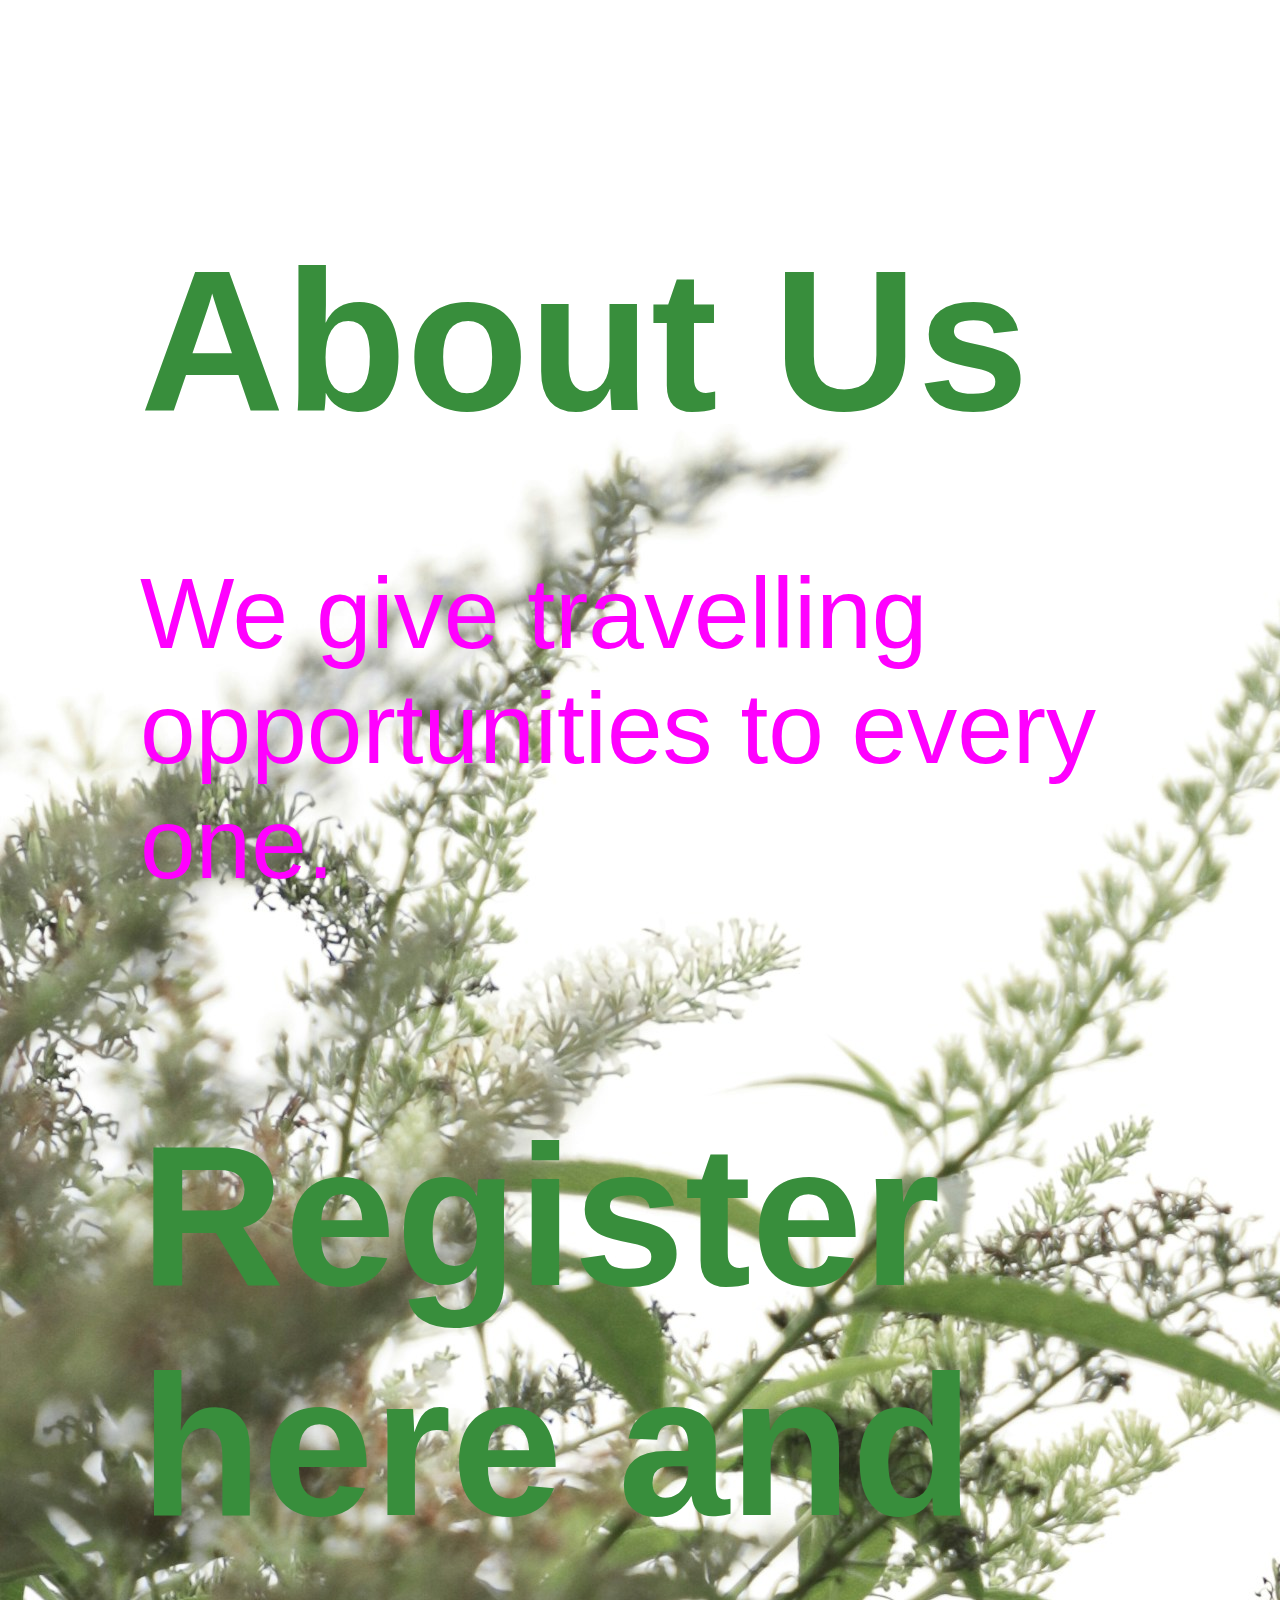
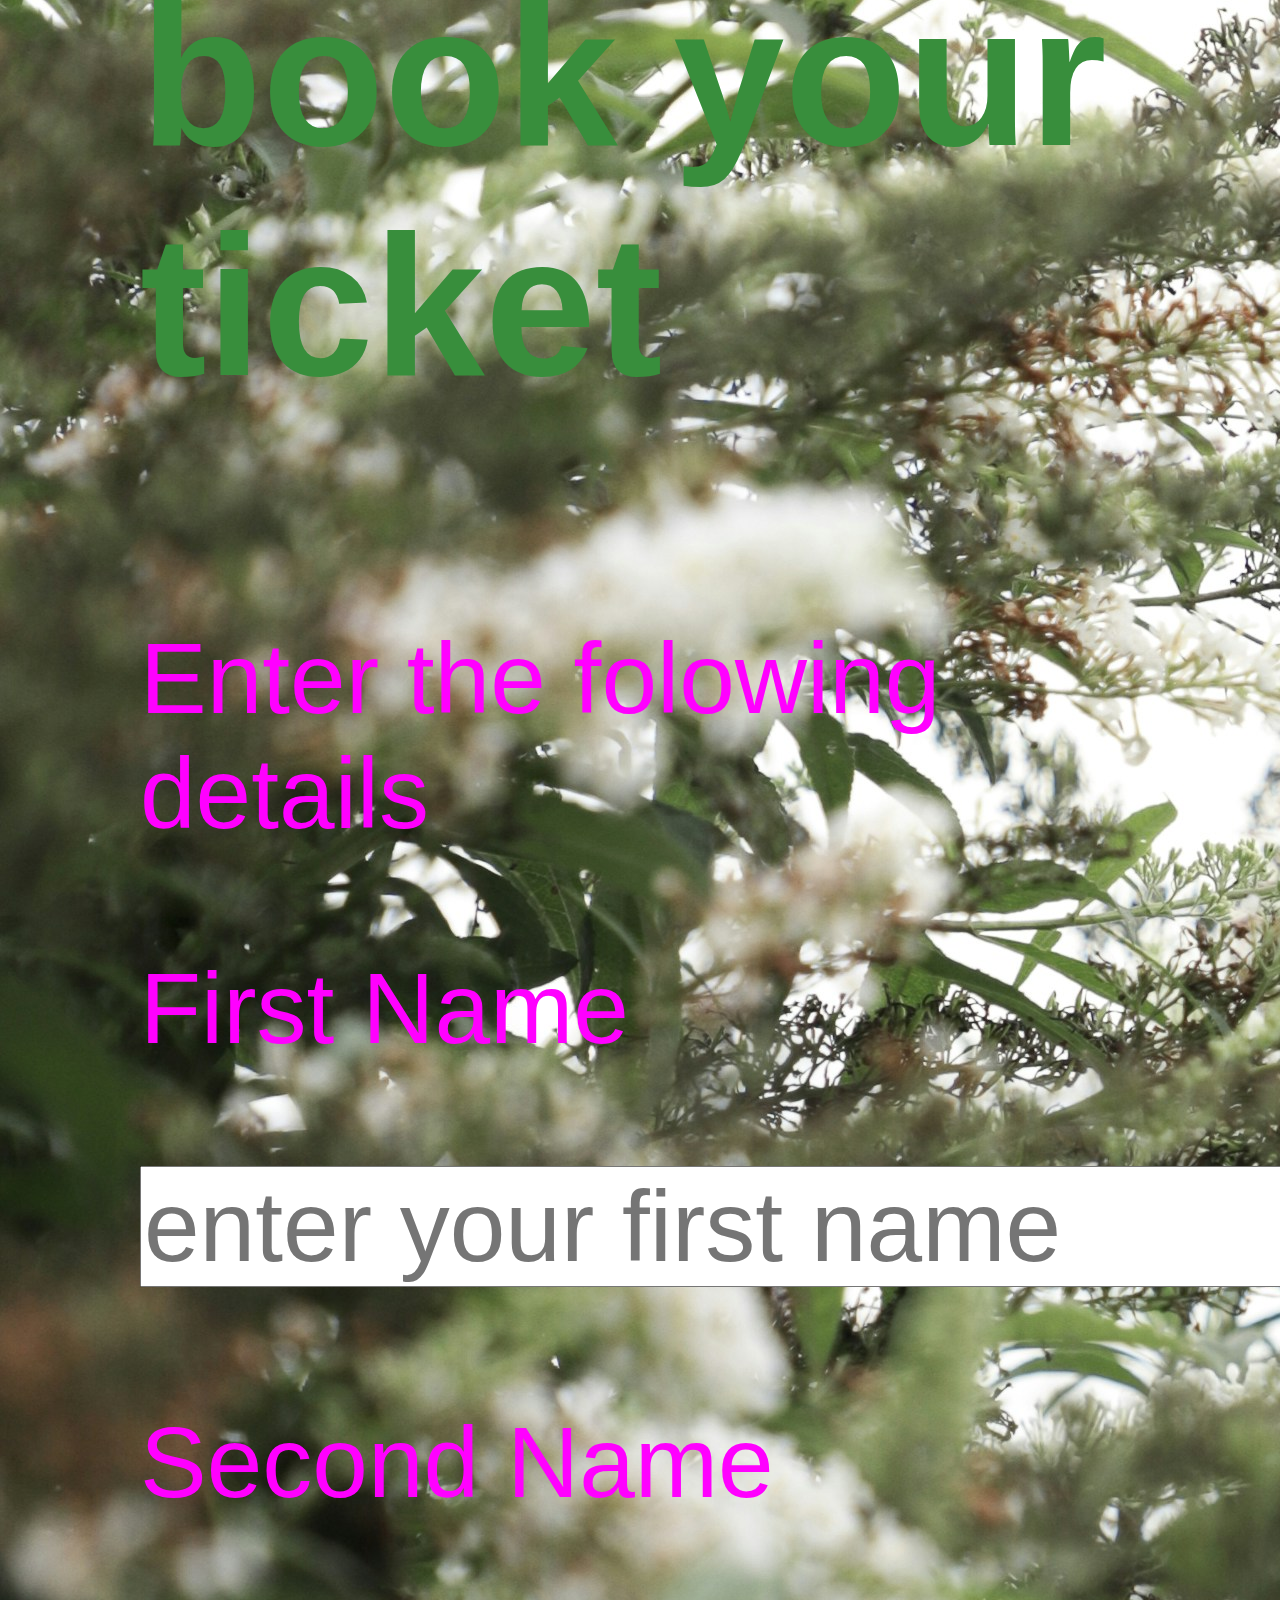
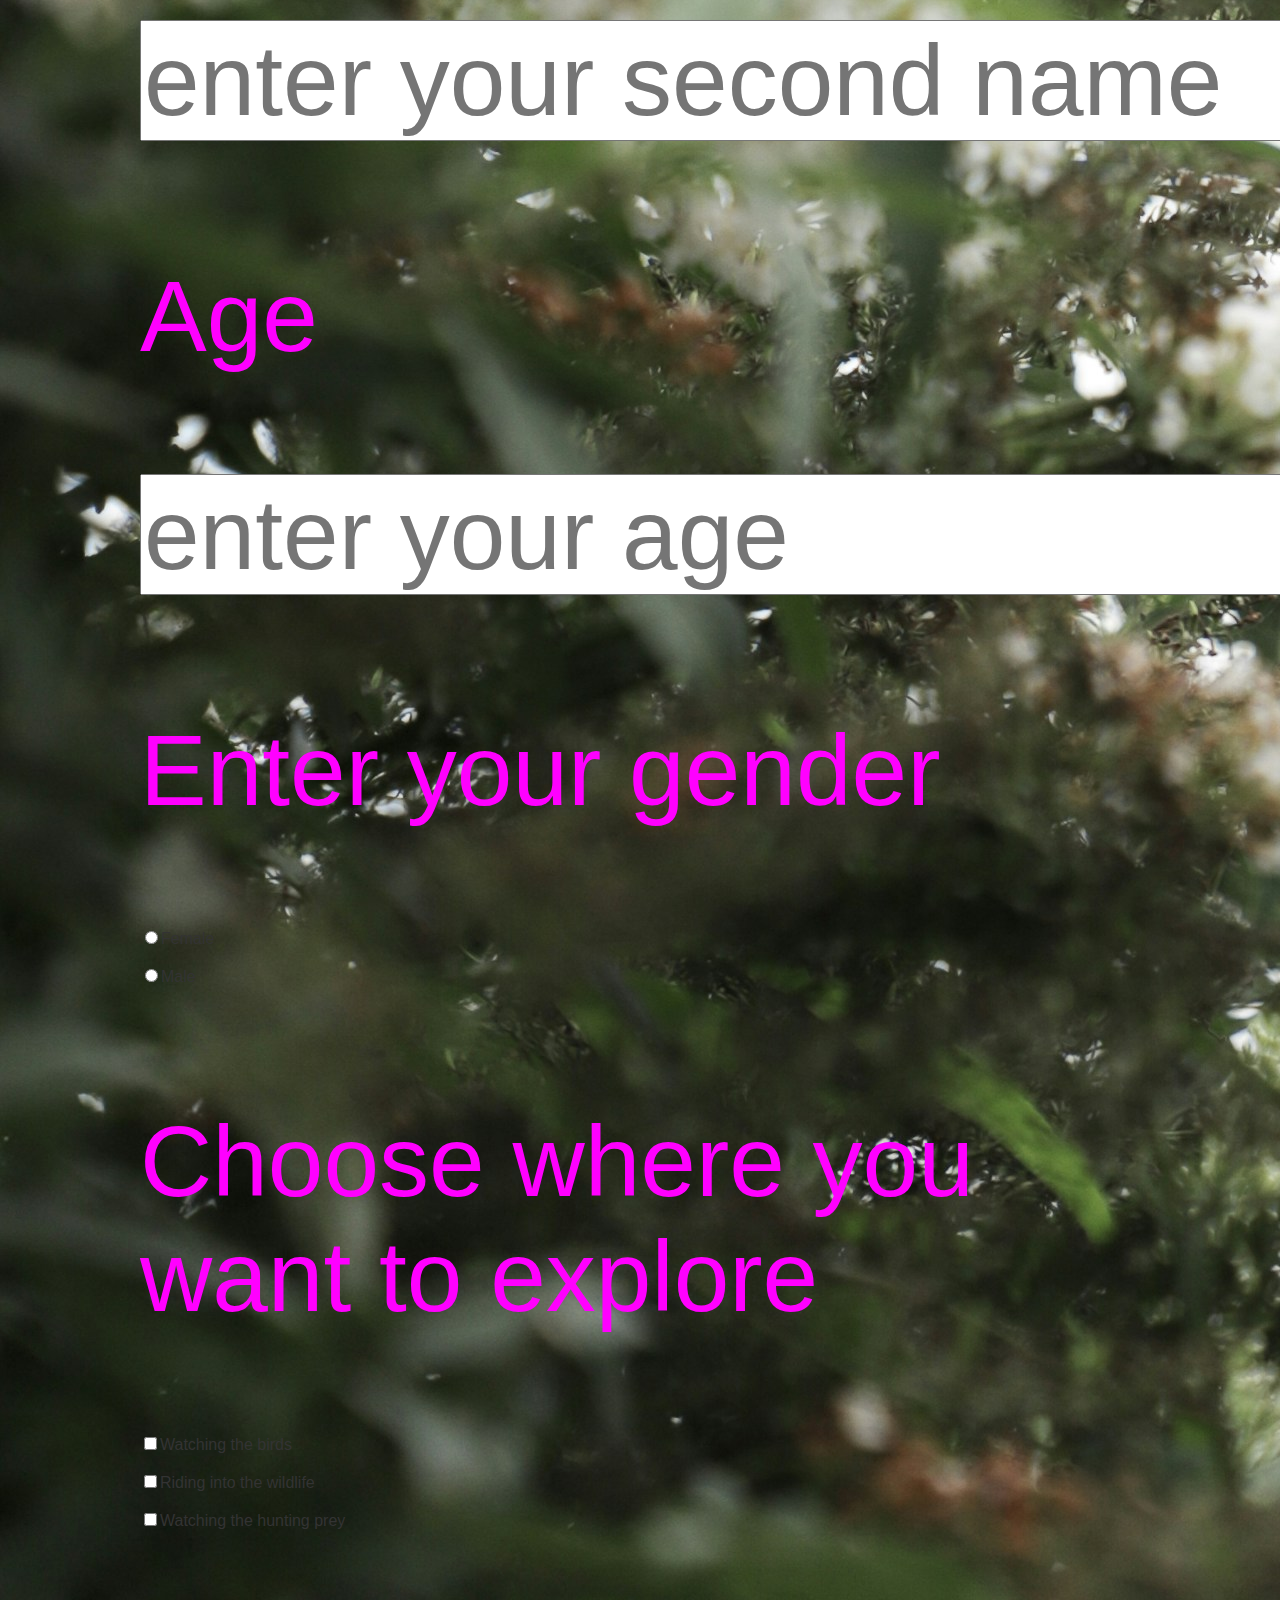
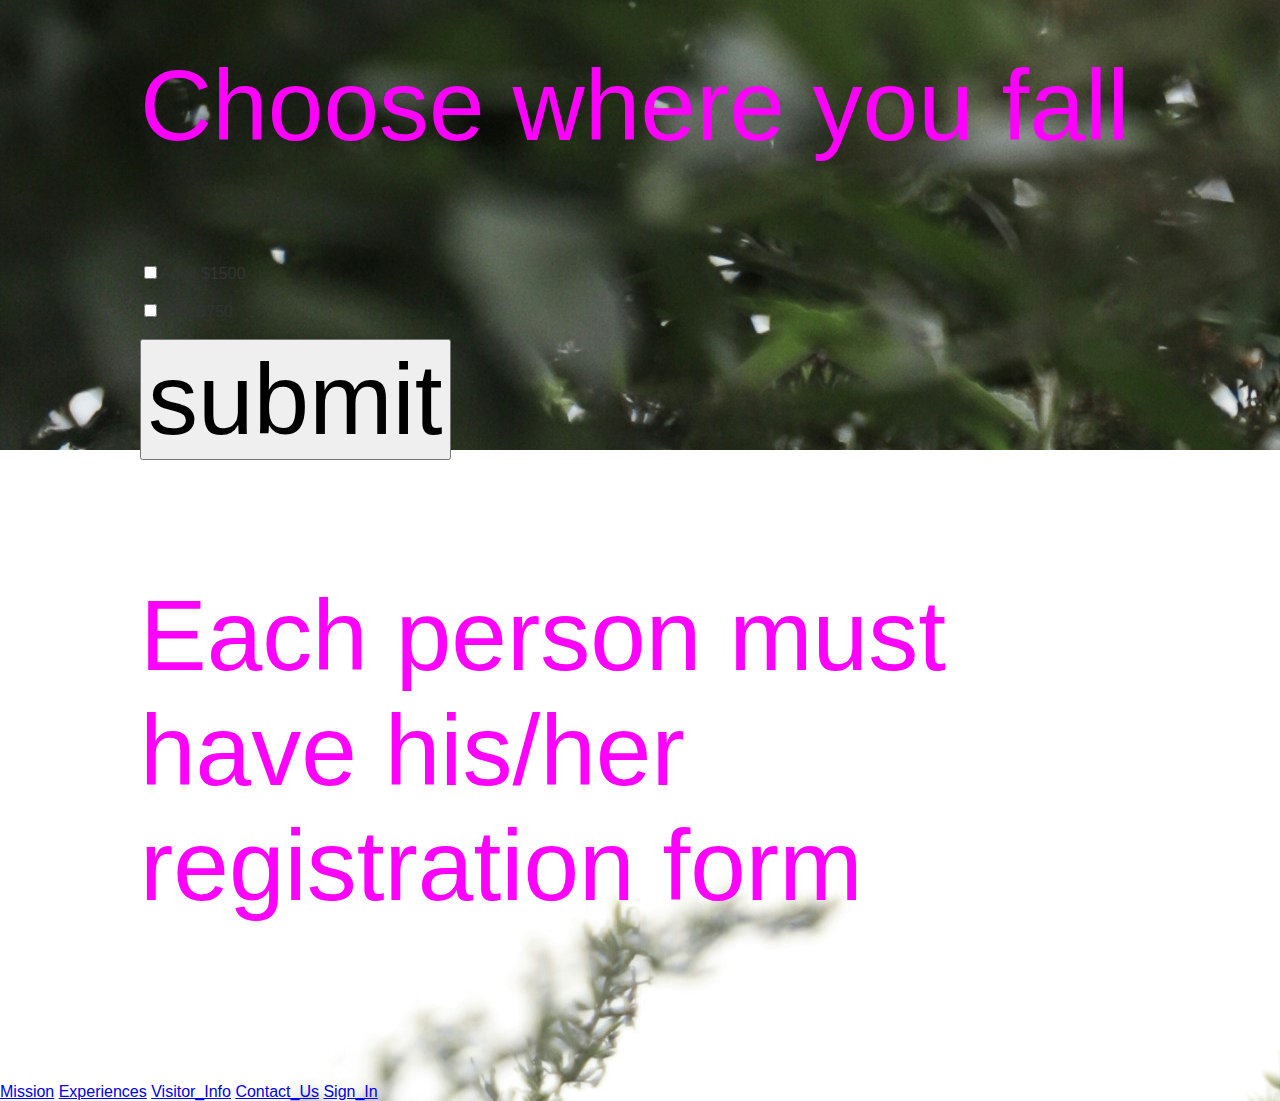
<file: about.html>
<!DOCTYPE html>
<html lang="en">
<head>
    <meta charset="UTF-8">
    <meta name="viewport" content="width=device-width, initial-scale=1.0">
    <title>Home</title>
     <style>
    body {
      font-family: 'Poppins', sans-serif;
      margin: 0;
      padding: 0;
      background-color: #f4f4f4;
      color: #333;
      background-image: url("milin-john-QtmLJBDdSI8-unsplash (1).jpg");
    }
    header {
      background: #388e3c;
      color: #fff;
      padding: 15px 30px;
      display: flex;
      justify-content: space-between;
      align-items: center;
      position: sticky;
      top: 0;
    }
    header nav a {
      color: #fff;
      text-decoration: none;
      margin: 0 15px;
      font-weight: 500;
    }
    header nav a:hover {
      text-decoration: underline;
    }
    section {
      padding: 60px 20px;
      max-width: 1000px;
      margin: auto;
    }
    section h2 {
      color: #388e3c;
      margin-bottom: 20px;
    }
    .experiences {
      display: grid;
      grid-template-columns: repeat(auto-fit, minmax(250px, 1fr));
      gap: 20px;
    }
    .experience-card {
      background: #fff;
      padding: 20px;
      border-radius: 8px;
      box-shadow: 0 2px 6px rgba(0,0,0,0.1);
      text-align: center;
    }
    .contact-form {
      display: flex;
      flex-direction: column;
      gap: 10px;
    }
    .contact-form input, .contact-form textarea, .contact-form button {
      padding: 10px;
      border: 1px solid #ccc;
      border-radius: 6px;
      font-size: 1rem;
    }
    .contact-form button {
      background: #388e3c;
      color: #fff;
      border: none;
      cursor: pointer;
    }
    .login-card {
      max-width: 400px;
      margin: auto;
      background: #fff;
      padding: 30px;
      border-radius: 10px;
      box-shadow: 0 2px 8px rgba(0,0,0,0.1);
    }
    footer {
      background: #388e3c;
      color: #fff;
      text-align: center;
      padding: 20px;
      margin-top: 40px;
    }
    h2 {
      font-size: 200px;
    }
    p {
      font-size: 100px;
      color: magenta;
    }
    input {
      font-size: 100px;
    }
    h3 {
      font-size: 200px;
      color: #388e3c;
    }
    input {
      font-size: 100px;
    }
  </style>
</head>
<body>
     <!-- Mission -->
  <section id="mission">
    <h2>About Us</h2>
    <p>We give travelling opportunities to every one.</p>
    <h3>Register here and book your ticket</h3>
    <p>Enter the folowing details</p>
    <p><label for="first name">First Name</label></p>
    <input type="text" placeholder="enter your first name"><br><br>
    <p><label for="second name">Second Name</label></p>
    <input type="text" placeholder="enter your second name"><br><br>
    <p><label for="age">Age</label></p>
    <input type="text" placeholder="enter your age"><br><br>
    <p>Enter your gender</p>
    <p></p><input type="radio" name="gender">Female <br><br>
    <input type="radio" name="gender">Male <br><br>
    <p>Choose where you want to explore</p>
    <input type="checkbox">Watching the birds <br><br>
    <input type="checkbox">Riding into the wildlife <br><br>
    <input type="checkbox">Watching the hunting prey <br><br>
    <p>Choose where you fall</p>
    <input type="checkbox">Adult $1500 <br><br>
    <input type="checkbox">child $750 <br><br>
    <input type="button" value="submit"><br><br>
    <p>Each person must have his/her registration form</p>
  </section>
  <a href="Our mission.html">Mission</a>
      <a href="experience.html">Experiences</a>
      <a href="support.html">Visitor_Info</a>
      <a href="contact.html">Contact_Us</a>
      <a href="login.html">Sign_In</a>
</body>
</html>
</file>
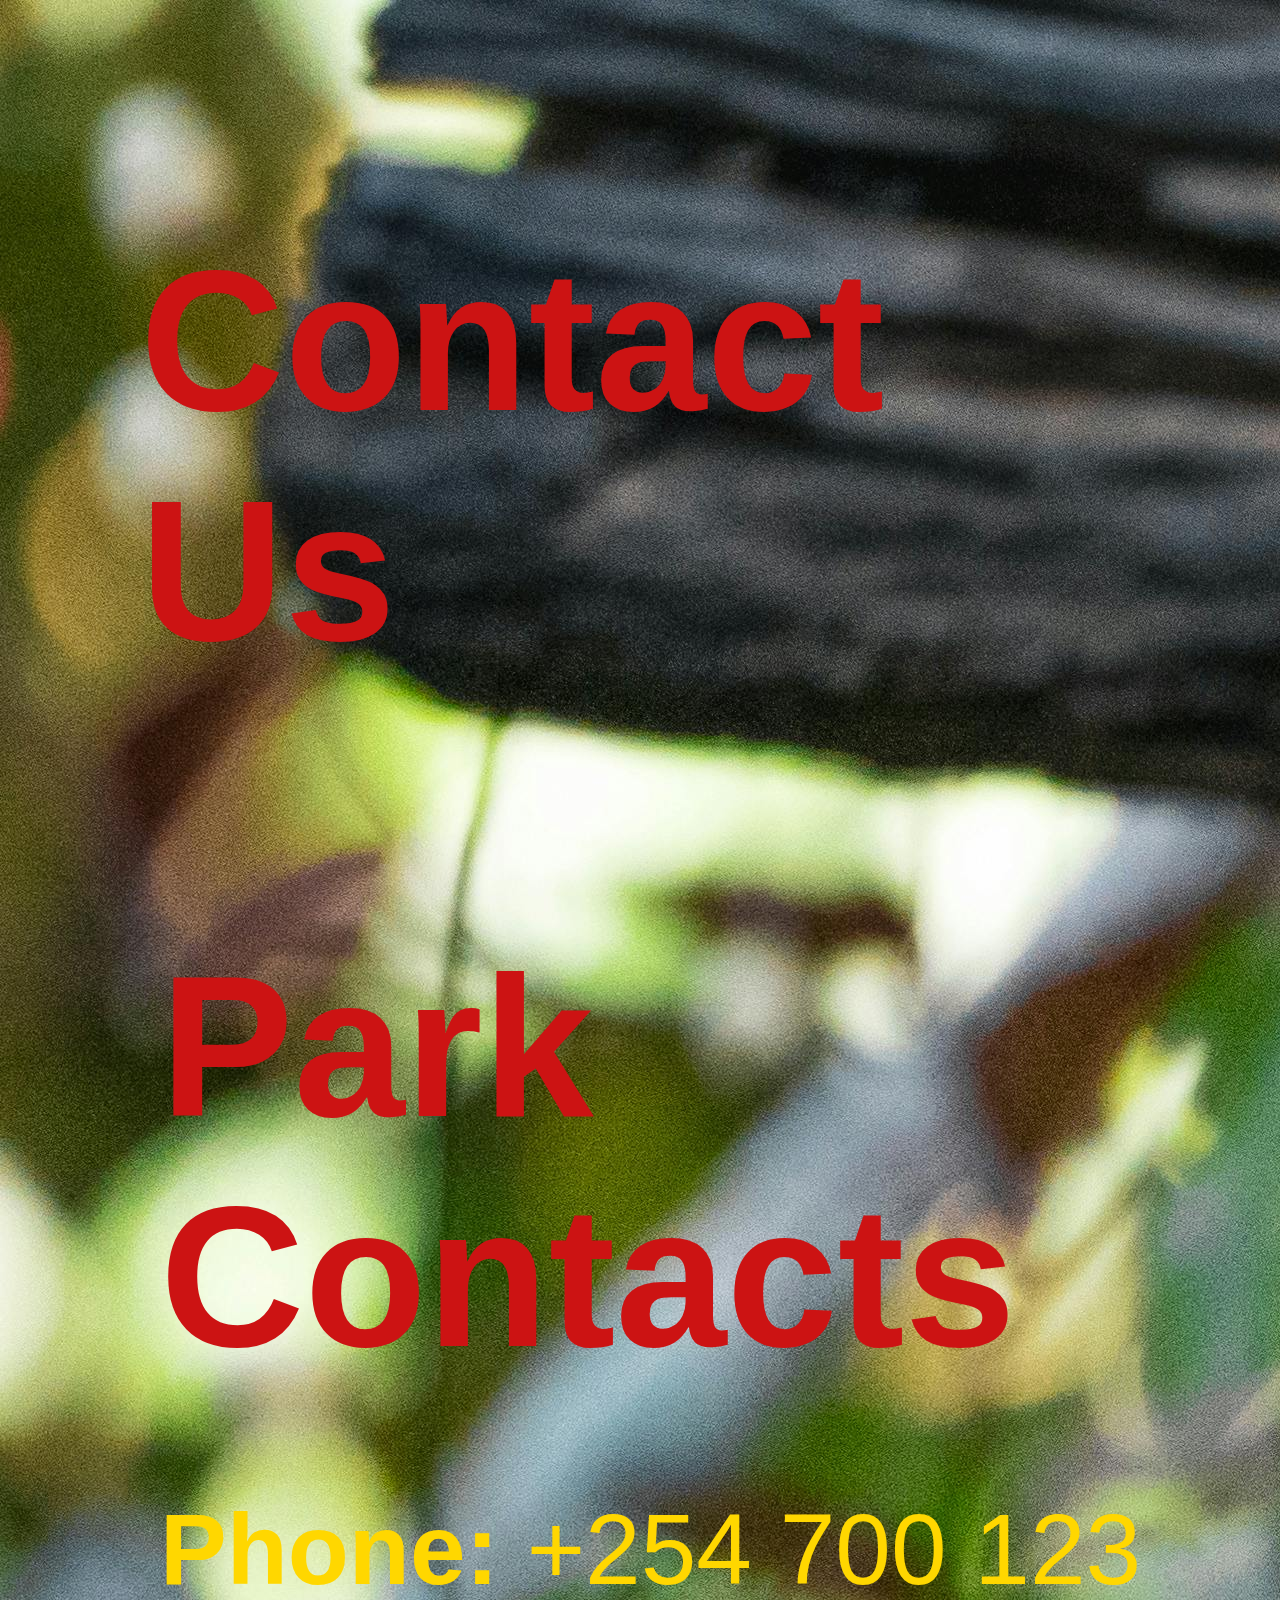
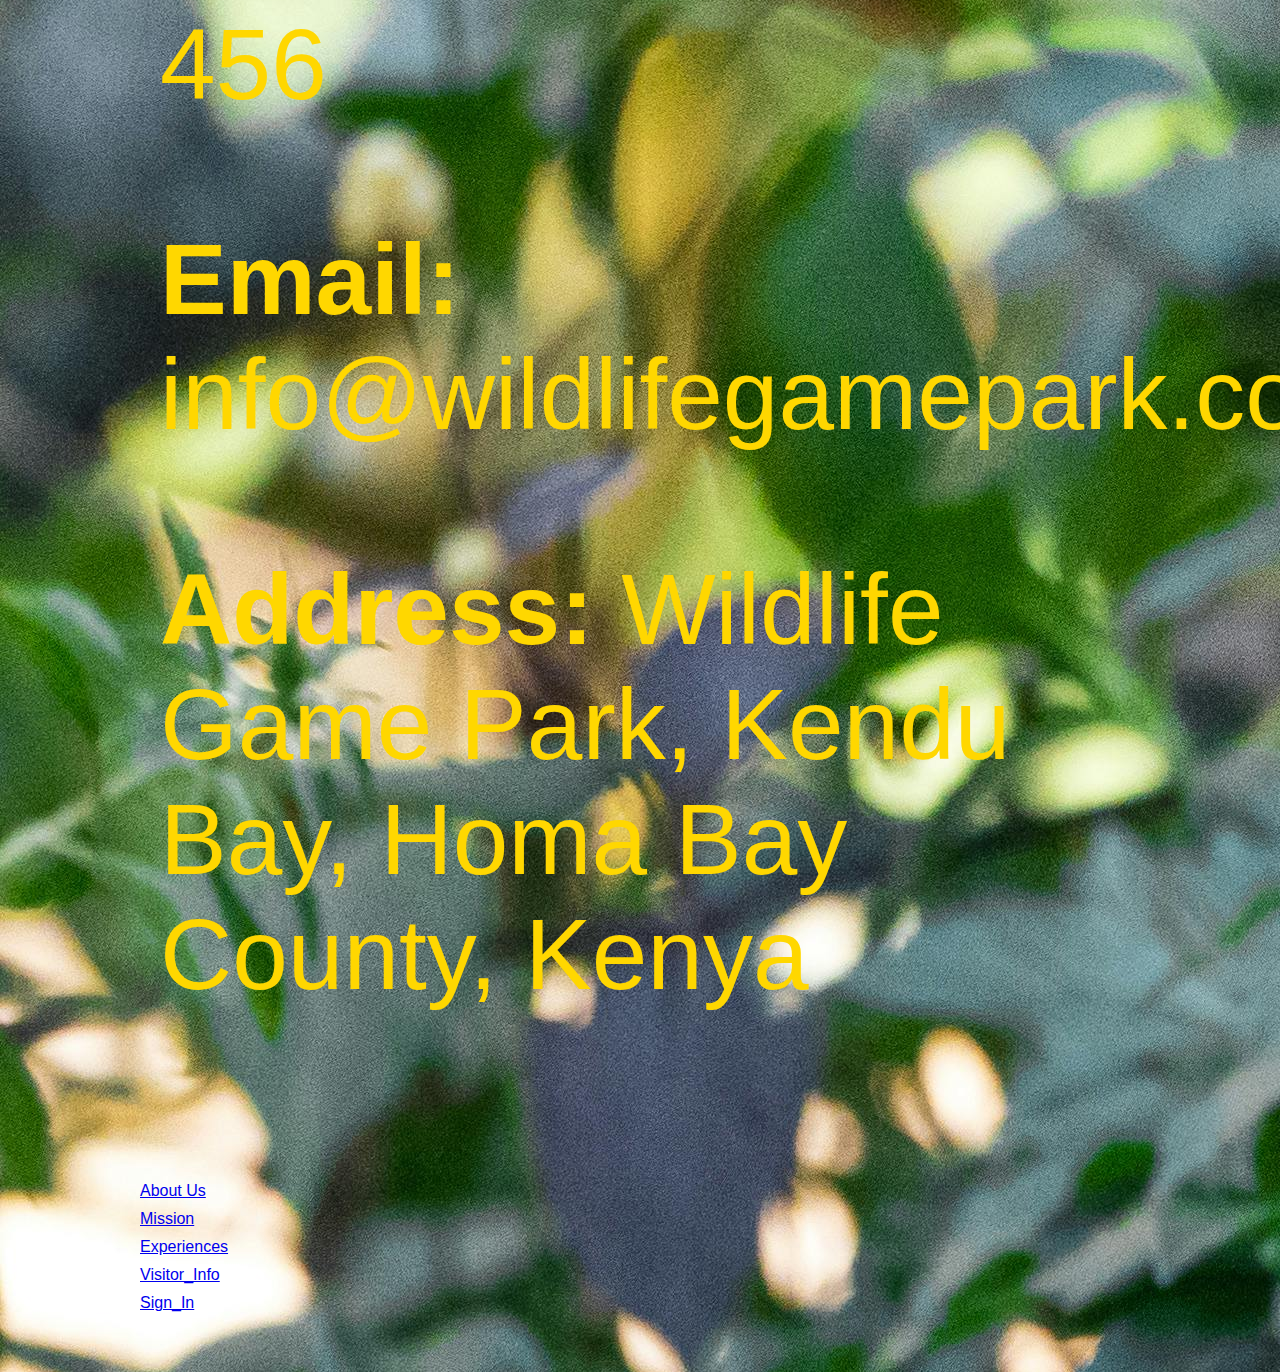
<file: contact.html>
<!DOCTYPE html>
<html lang="en">
<head>
    <meta charset="UTF-8">
    <meta name="viewport" content="width=device-width, initial-scale=1.0">
    <title>contact</title>
     <style>
    body {
      font-family: 'Poppins', sans-serif;
      margin: 0;
      padding: 0;
      background-color: #f4f4f4;
      color: #119b43;
      background-image: url("pexels-optical-chemist-340351297-30600145.jpg");
    }
    header {
      background: #388e3c;
      color: #fff;
      padding: 15px 30px;
      display: flex;
      justify-content: space-between;
      align-items: center;
      position: sticky;
      top: 0;
    }
    header nav a {
      color: #fff;
      text-decoration: none;
      margin: 0 15px;
      font-weight: 500;
    }
    header nav a:hover {
      text-decoration: underline;
    }
    section {
      padding: 60px 20px;
      max-width: 1000px;
      margin: auto;
    }
    section h2 {
      color: #cc1313;
      margin-bottom: 20px;
    }
    .experiences {
      display: grid;
      grid-template-columns: repeat(auto-fit, minmax(250px, 1fr));
      gap: 20px;
    }
    .experience-card {
      background: #fff;
      padding: 20px;
      border-radius: 8px;
      box-shadow: 0 2px 6px rgba(0,0,0,0.1);
      text-align: center;
    }
    .contact-form {
      display: flex;
      flex-direction: column;
      gap: 10px;
    }
    .contact-form input, .contact-form textarea, .contact-form button {
      padding: 10px;
      border: 1px solid #ccc;
      border-radius: 6px;
      font-size: 1rem;
    }
    .contact-form button {
      background: #388e3c;
      color: #fff;
      border: none;
      cursor: pointer;
    }
    .login-card {
      max-width: 400px;
      margin: auto;
      background: #fff;
      padding: 30px;
      border-radius: 10px;
      box-shadow: 0 2px 8px rgba(0,0,0,0.1);
    }
    footer {
      background: #388e3c;
      color: #fff;
      text-align: center;
      padding: 20px;
      margin-top: 40px;
    }
    p {
      font-size: 100px;
      color: gold;
    }
    strong {
      font-size: 100px;
    }
    h2 {
      font-size: 200px;
    }
  </style>
</head>
<body>
    <!-- Contact Us -->
  <section id="contact">
    <h2>Contact Us</h2>
    <form class="contact-form">
     <section id="contacts">
  <h2>Park Contacts</h2>
  <p><strong>Phone:</strong> +254 700 123 456</p>
  <p><strong>Email:</strong> info@wildlifegamepark.com</p>
  <p><strong>Address:</strong> Wildlife Game Park, Kendu Bay, Homa Bay County, Kenya</p>
</section> 
<a href="about.html">About Us</a>
      <a href="Our mission.html">Mission</a>
      <a href="experience.html">Experiences</a>
      <a href="support.html">Visitor_Info</a>
      <a href="login.html">Sign_In</a>
</body>
</html>
</file>
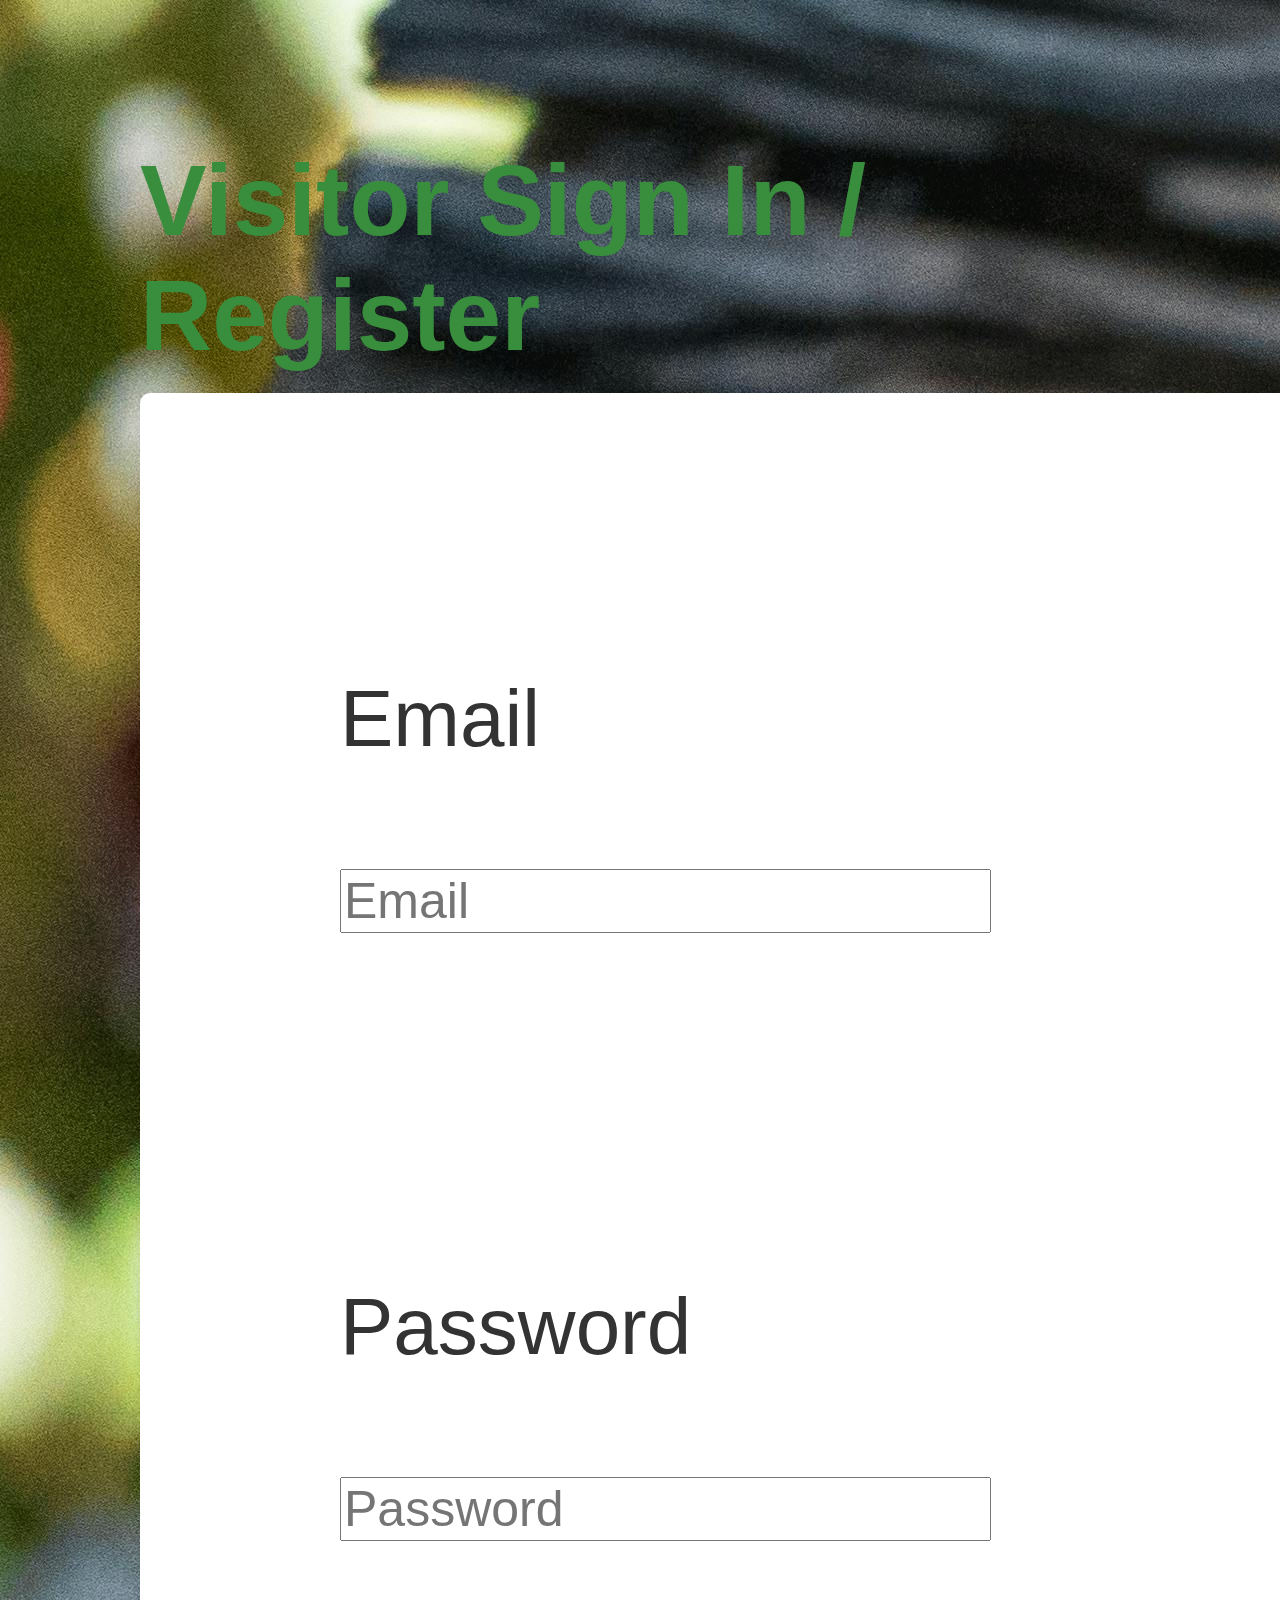
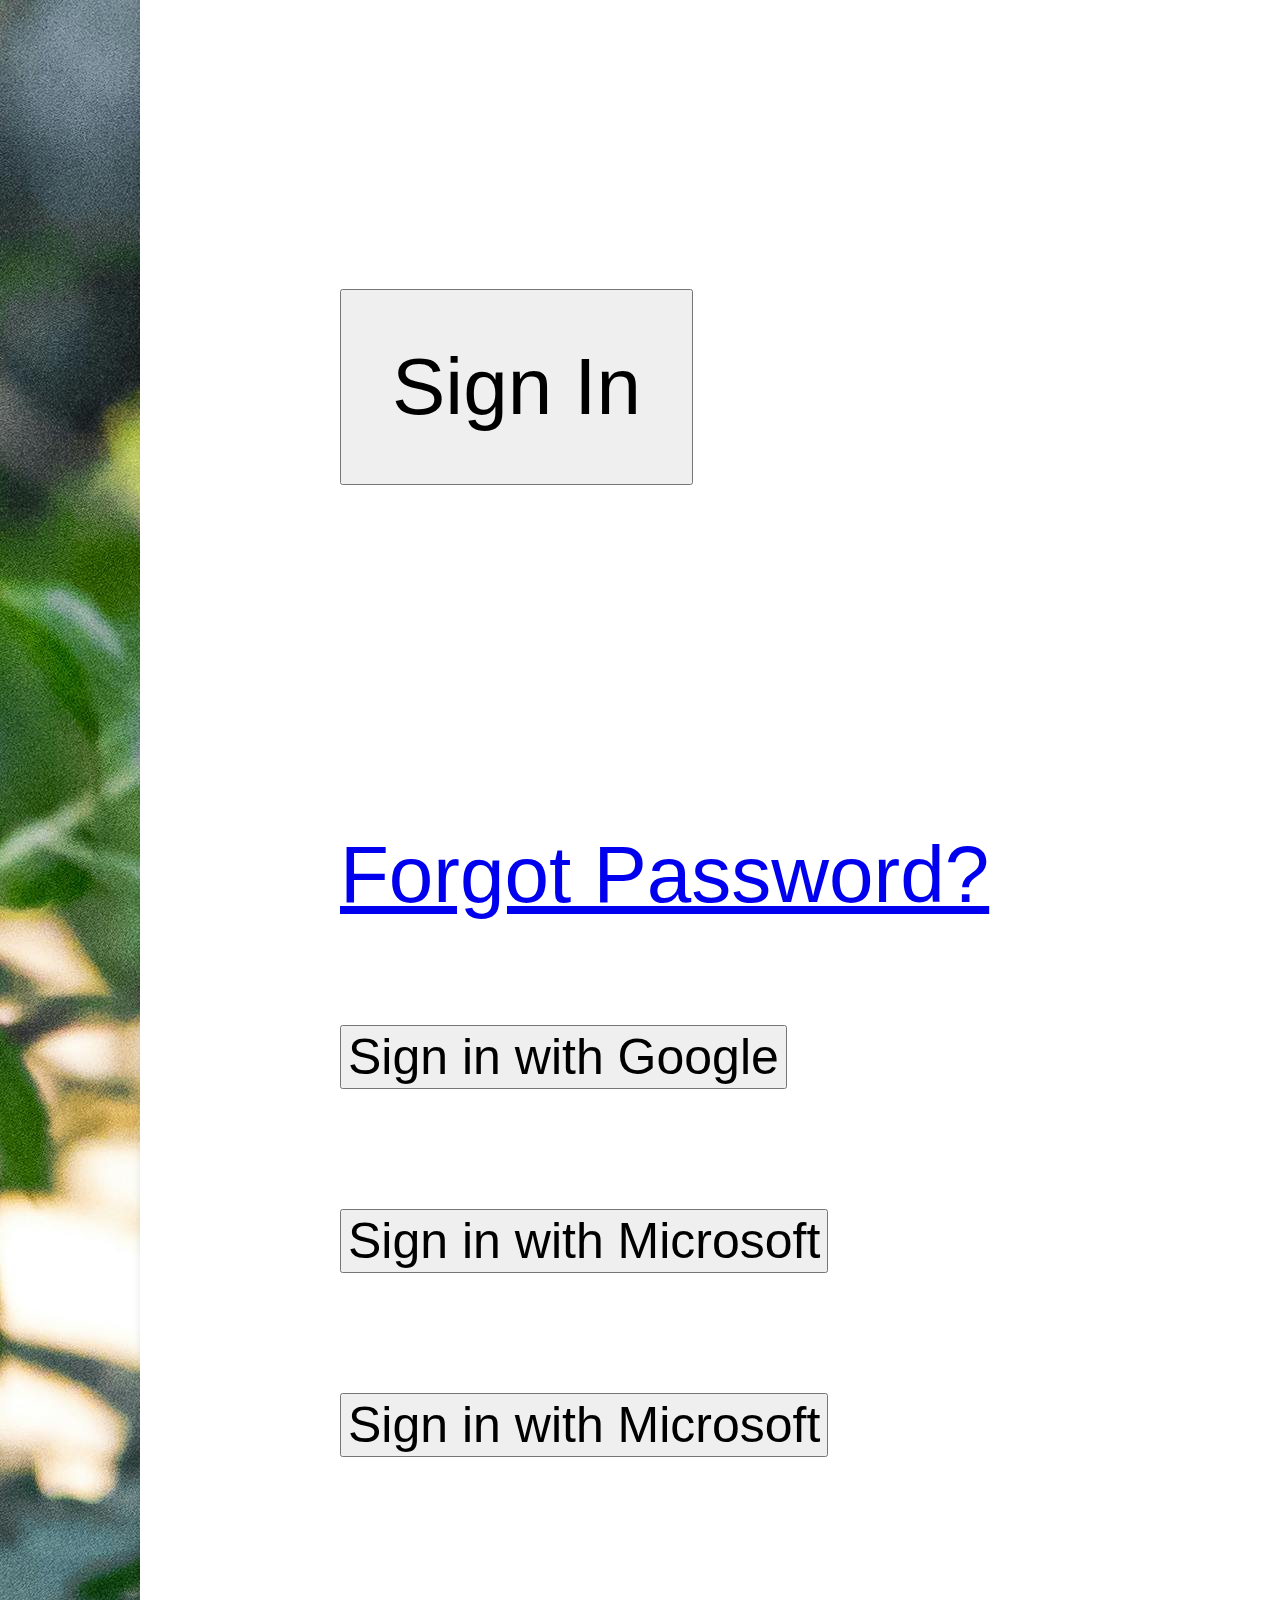
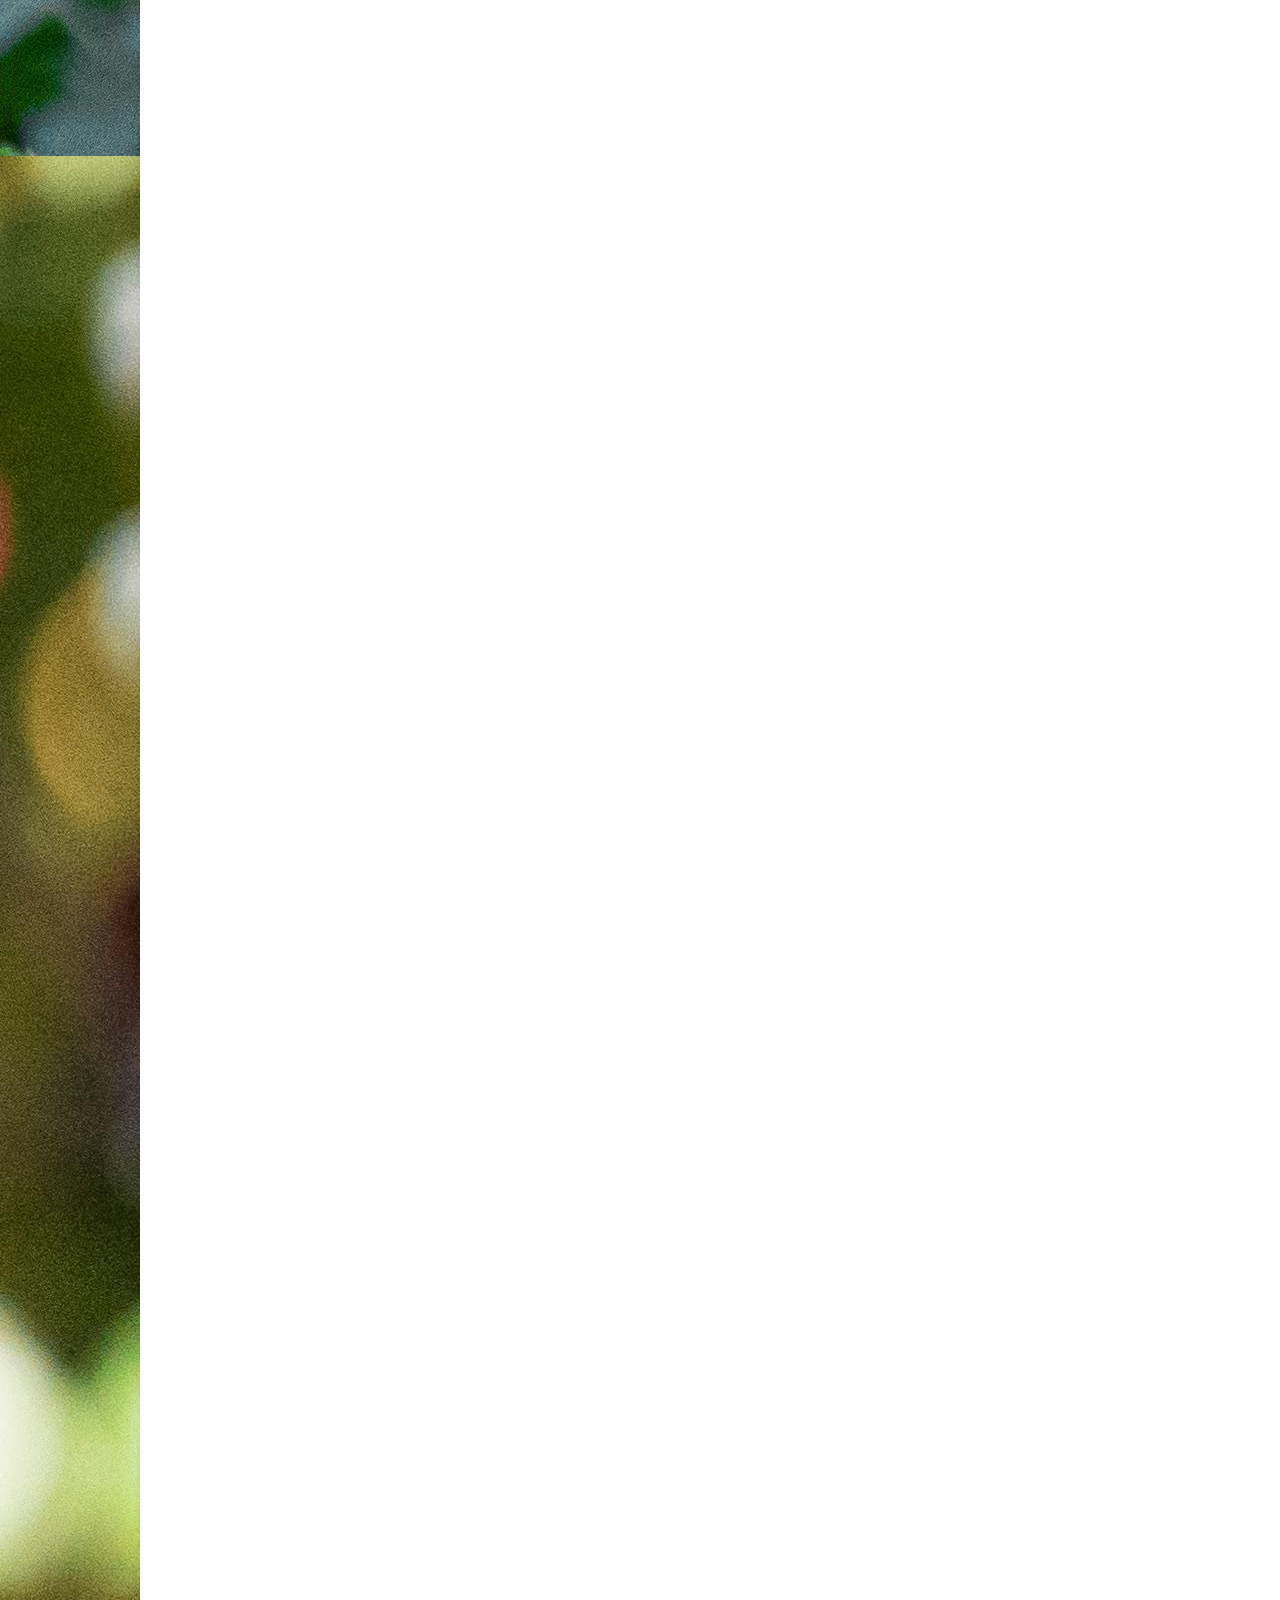
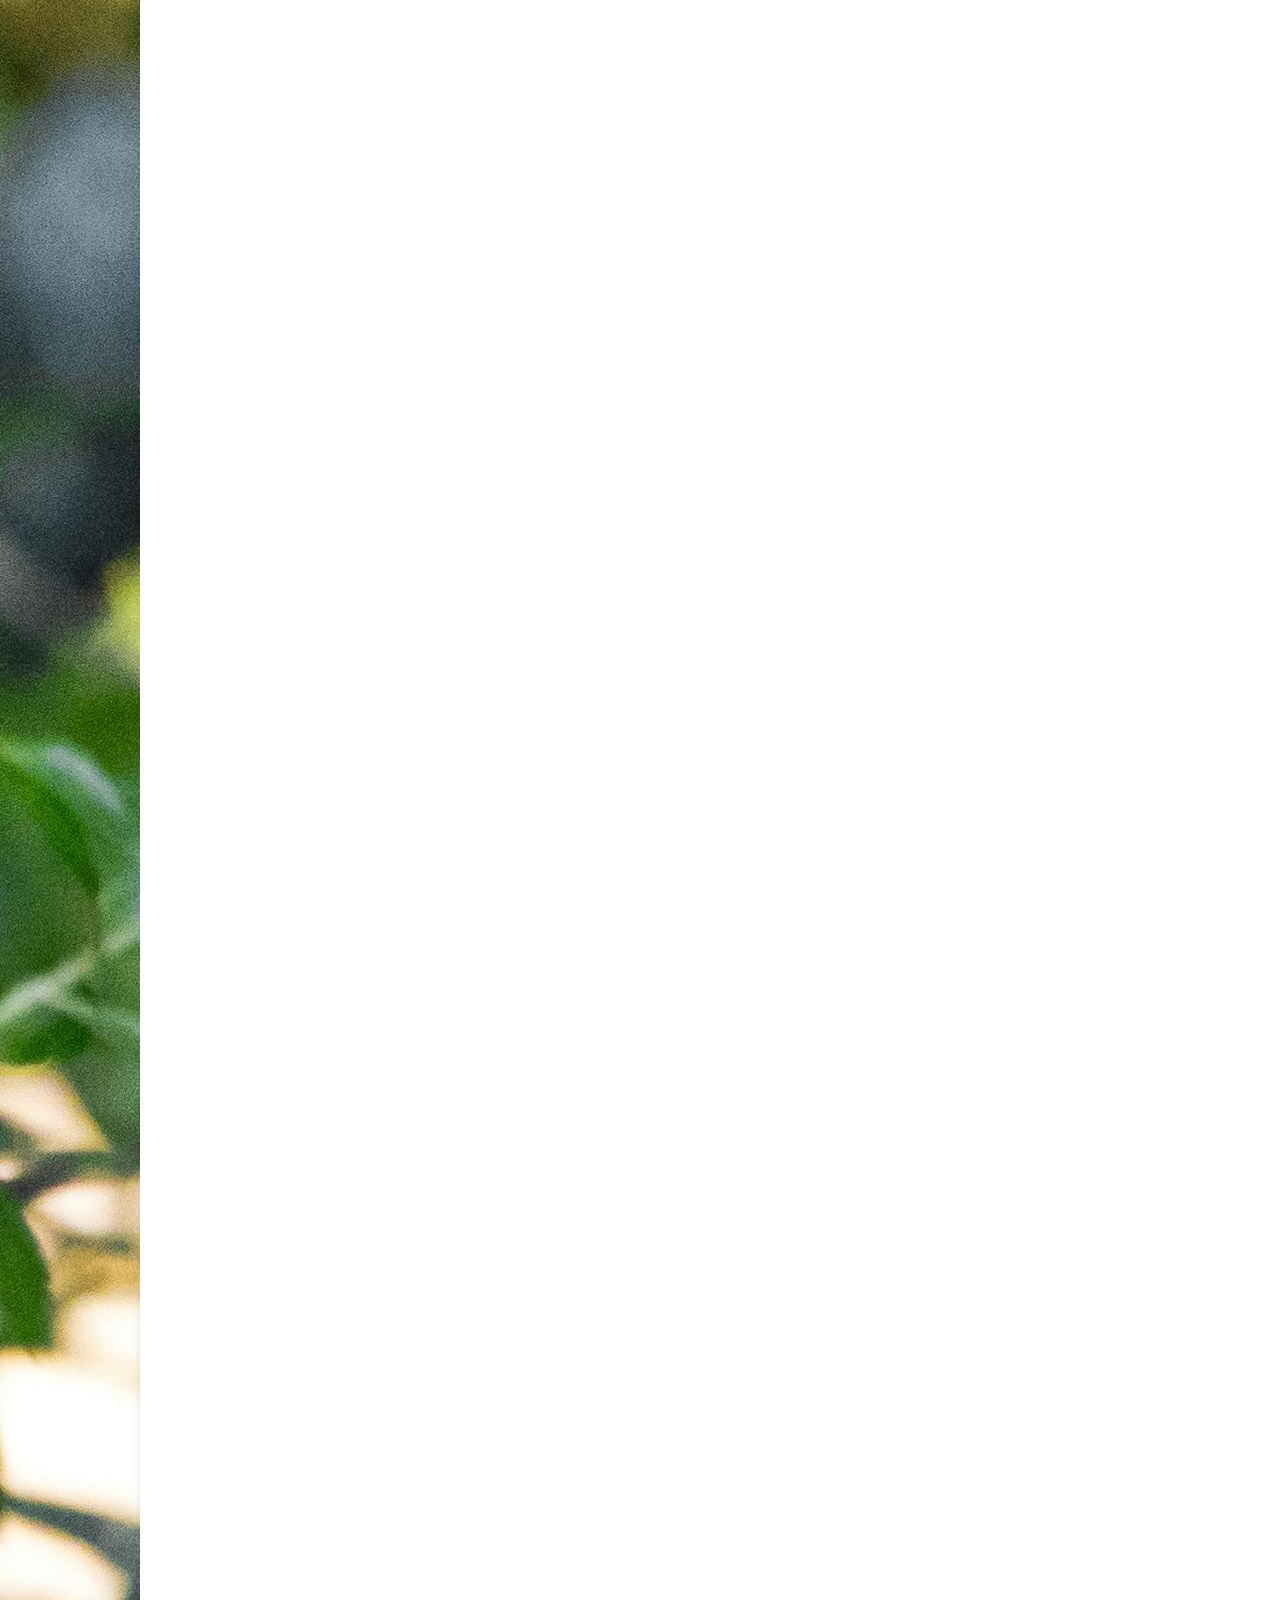
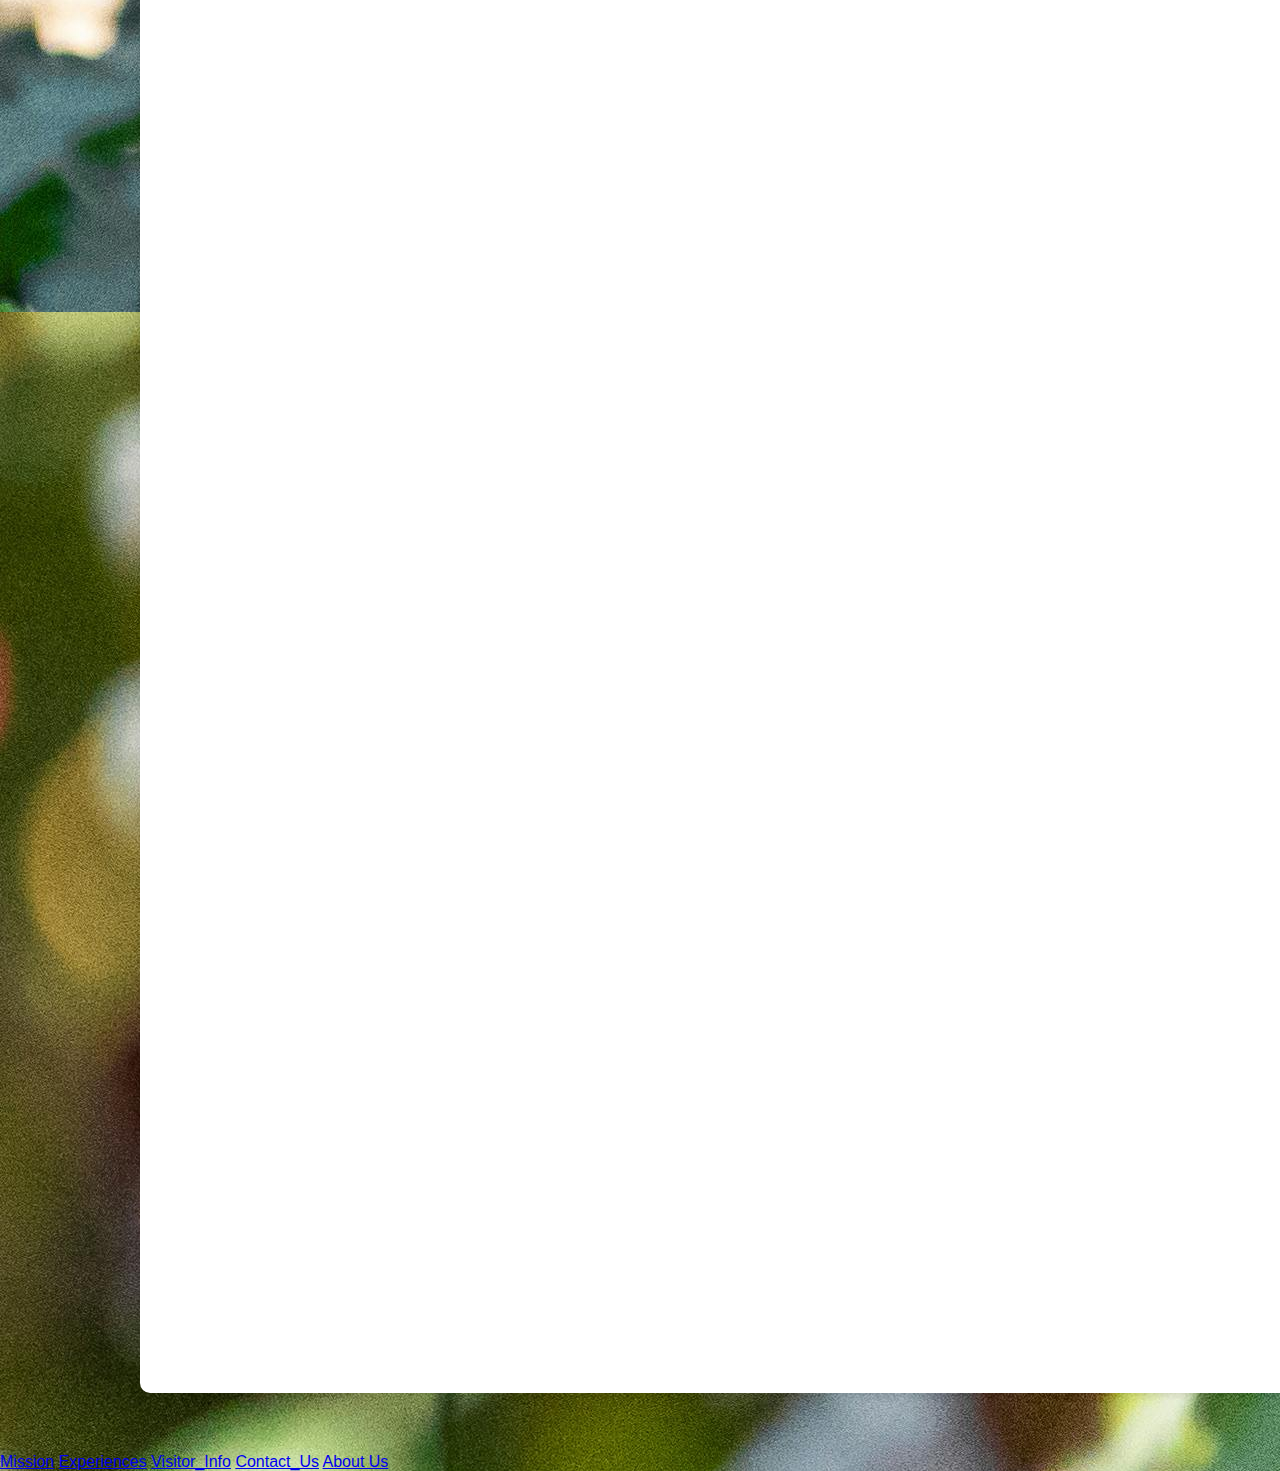
<file: login.html>
<!DOCTYPE html>
<html lang="en">
<head>
    <meta charset="UTF-8">
    <meta name="viewport" content="width=device-width, initial-scale=1.0">
    <title>login</title>
     <style>
    body {
      font-family: 'Poppins', sans-serif;
      margin: 0;
      padding: 0;
      background-color: #f4f4f4;
      color: #333;
     background-image: url("pexels-optical-chemist-340351297-30600145.jpg");
    }
    header {
      background: #388e3c;
      color: #fff;
      padding: 15px 30px;
      display: flex;
      justify-content: space-between;
      align-items: center;
      position: sticky;
      top: 0;
    }
    header nav a {
      color: #fff;
      text-decoration: none;
      margin: 0 15px;
      font-weight: 500;
    }
    header nav a:hover {
      text-decoration: underline;
    }
    section {
      padding: 60px 20px;
      max-width: 1000px;
      margin: auto;
    }
    section h2 {
      color: #388e3c;
      margin-bottom: 20px;
    }
    .experiences {
      display: grid;
      grid-template-columns: repeat(auto-fit, minmax(250px, 1fr));
      gap: 20px;
    }
    .experience-card {
      background: #fff;
      padding: 60px;
      border-radius: 6px;
      box-shadow: 0 2px 6px rgba(0,0,0,0.1);
      text-align: center;
    }
    .contact-form {
      display: flex;
      flex-direction: column;
      gap: 10px;
    }
    .contact-form input, .contact-form textarea, .contact-form button {
      padding: 10px;
      border: 1px solid #ccc;
      border-radius: 6px;
      font-size: 1rem;
    }
    .contact-form button {
      background: #388e3c;
      color: #fff;
      border: none;
      cursor: pointer;
    }
    .login-card {
      height: 7000px;
      width: 2000px;
      margin: 0px;
      background: #fff;
      padding: 200px;
      border-radius: 10px;
      box-shadow: 0 2px 8px rgba(0,0,0,0.1);
      font-size: 80px;
      
    }
    footer {
      background: #388e3c;
      color: #fff;
      text-align: center;
      padding: 20px;
      margin-top: 40px;
    }
    button{

      padding: 50px;
      font-size: 80px;
    }
    input {
      font-size: 50px;
    }
    h2 {
      font-size: 100px;
    }
  </style>
</head>
<body>
   <!-- Login -->
  <section id="login">
    <h2>Visitor Sign In / Register</h2>
    <div class="login-card">
      <form>
       <p><label for="email">Email</label></p>
        <p><input type="text" placeholder="Email" required></p><br><br>
       <p><label for="password">Password</label></p>  
        <p></p><input type="text" placeholder="Password" required></p><br><br>
        <p></p><button type="submit">Sign In </button></p><br><br>
        <p><a href="#">Forgot Password?</a></p>
        
        <input type="button" value="Sign in with Google"><br><br>
        <input type="button" value="Sign in with Microsoft"><br><br>
        <input type="button" value="Sign in with Microsoft"><br><br>
      </form>
    </div>
  </section>
     <a href="Our mission.html">Mission</a>
      <a href="experience.html">Experiences</a>
      <a href="support.html">Visitor_Info</a>
      <a href="contact.html">Contact_Us</a>
       <a href="about.html">About Us</a>
</body>
</html>
</file>
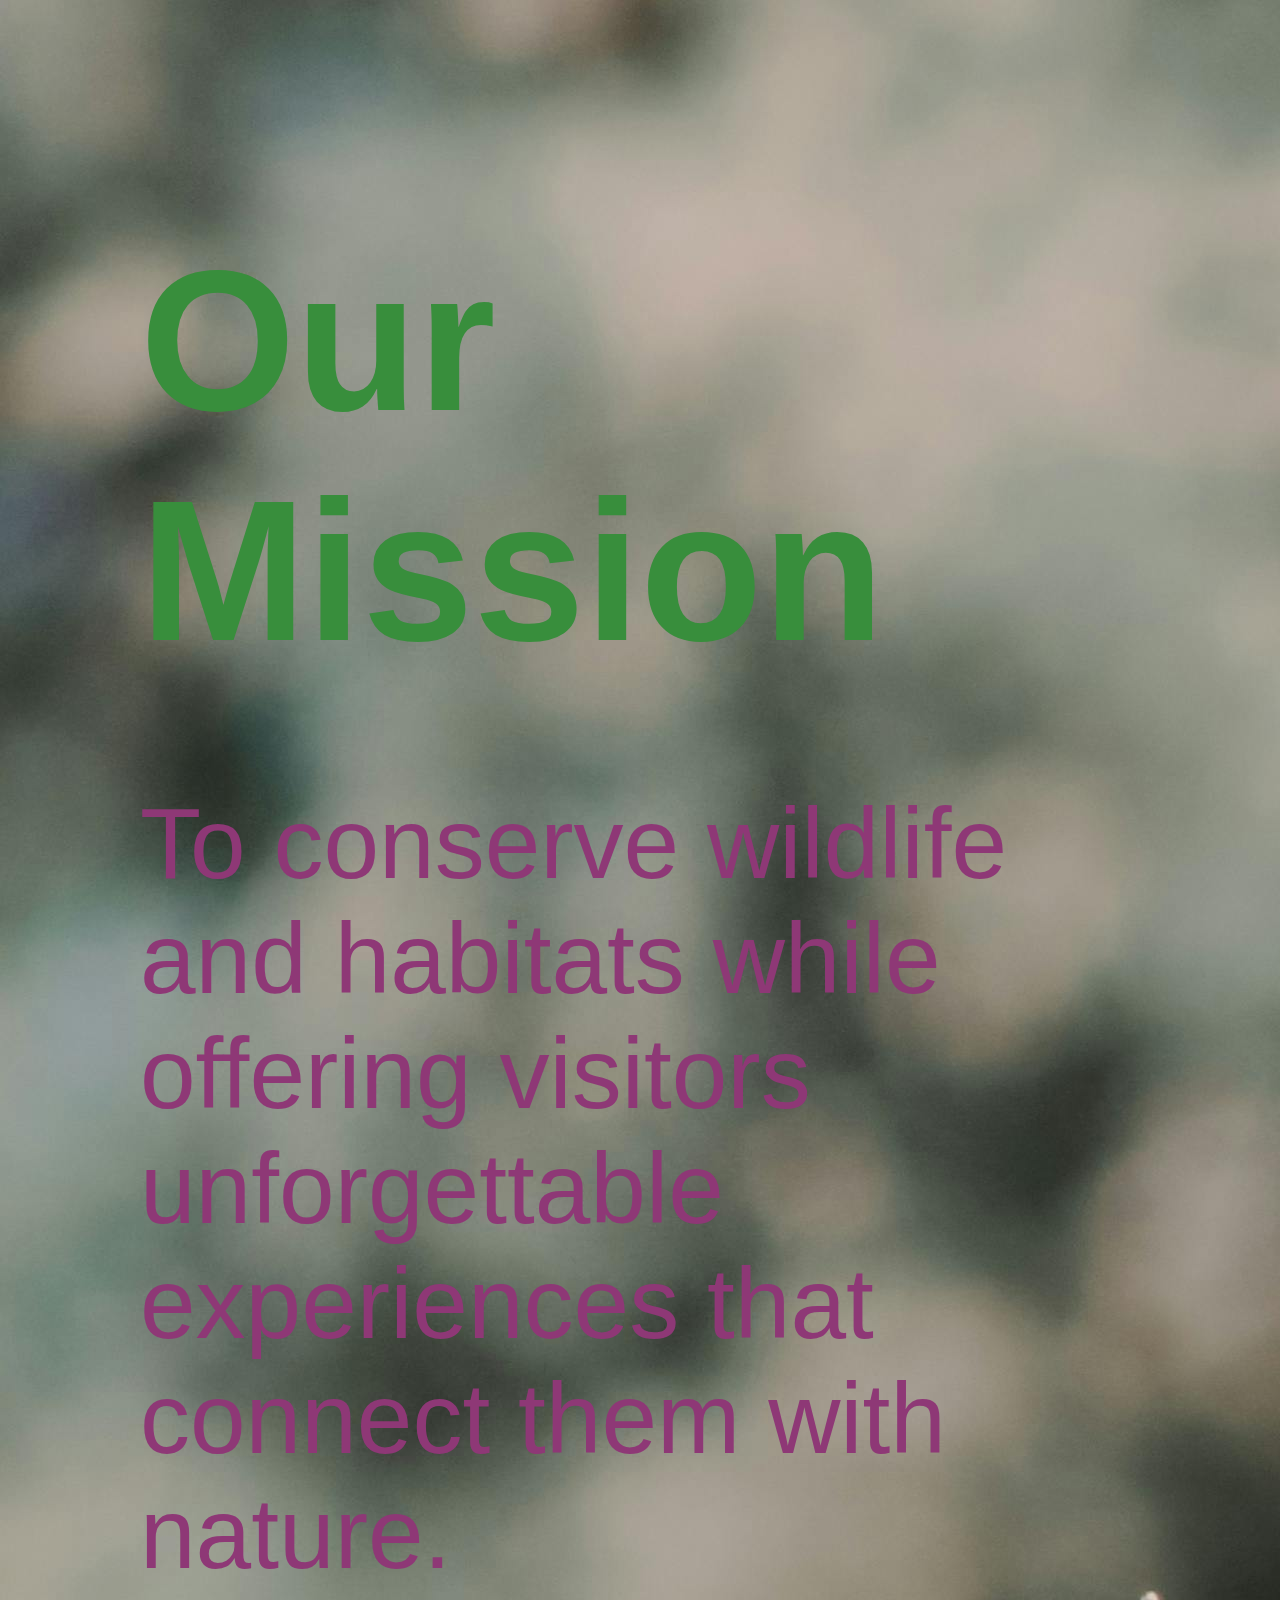
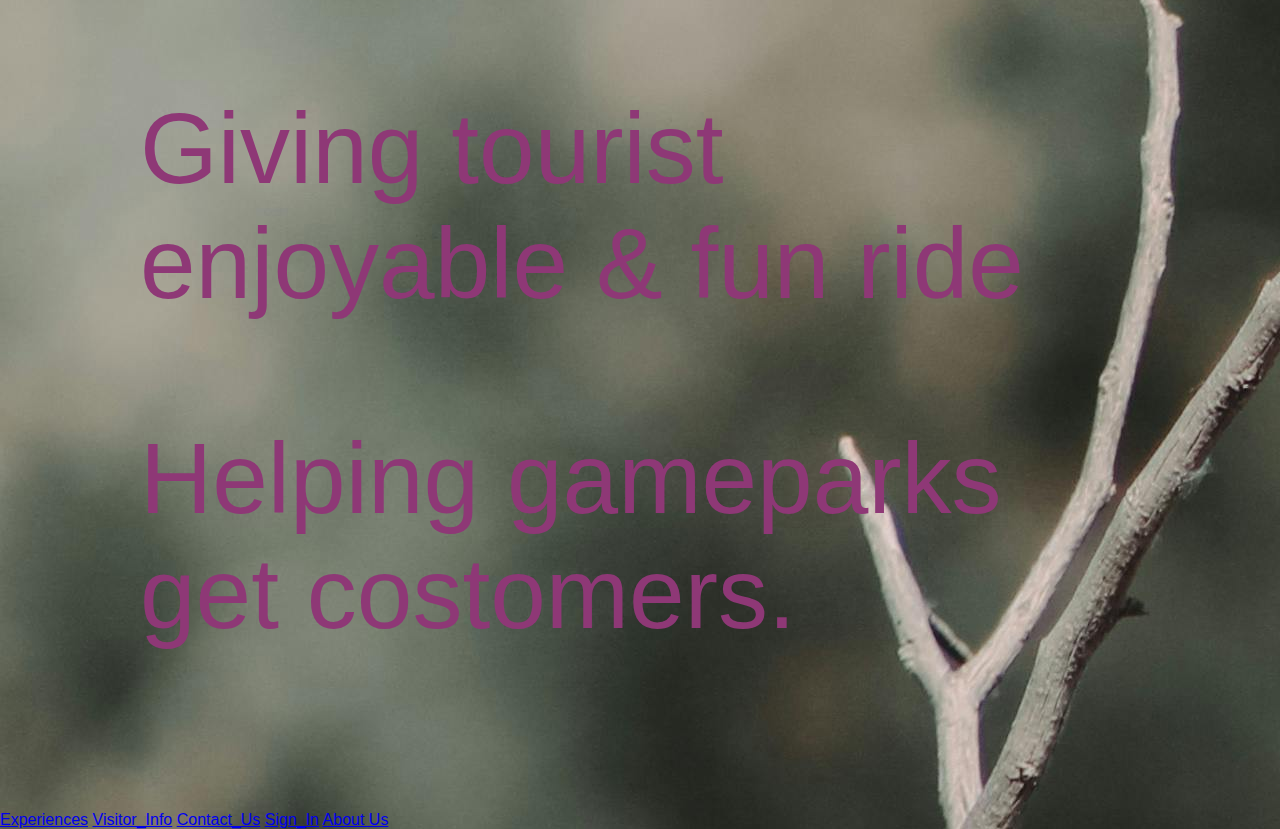
<file: Our mission.html>
<!DOCTYPE html>
<html lang="en">
<head>
    <meta charset="UTF-8">
    <meta name="viewport" content="width=device-width, initial-scale=1.0">
    <title>Our Mission</title>
     <style>
    body {
      font-family: 'Poppins', sans-serif;
      margin: 0;
      padding: 0;
      background-color: #f4f4f4;
      color: #333;
      background-image: url("pexels-fran-soza-189684-7952541.jpg");
    }
    header {
      background: #388e3c;
      color: #fff;
      padding: 15px 30px;
      display: flex;
      justify-content: space-between;
      align-items: center;
      position: sticky;
      top: 0;
    }
    header nav a {
      color: #fff;
      text-decoration: none;
      margin: 0 15px;
      font-weight: 500;
    }
    header nav a:hover {
      text-decoration: underline;
    }
    section {
      padding: 60px 20px;
      max-width: 1000px;
      margin: auto;
    }
    section h2 {
      color: #388e3c;
      margin-bottom: 20px;
    }
    .experiences {
      display: grid;
      grid-template-columns: repeat(auto-fit, minmax(250px, 1fr));
      gap: 20px;
    }
    .experience-card {
      background: #fff;
      padding: 20px;
      border-radius: 8px;
      box-shadow: 0 2px 6px rgba(0,0,0,0.1);
      text-align: center;
    }
    .contact-form {
      display: flex;
      flex-direction: column;
      gap: 10px;
    }
    .contact-form input, .contact-form textarea, .contact-form button {
      padding: 10px;
      border: 1px solid #ccc;
      border-radius: 6px;
      font-size: 1rem;
    }
    .contact-form button {
      background: #388e3c;
      color: #fff;
      border: none;
      cursor: pointer;
    }
    .login-card {
      max-width: 400px;
      margin: auto;
      background: #fff;
      padding: 30px;
      border-radius: 10px;
      box-shadow: 0 2px 8px rgba(0,0,0,0.1);
    }
    footer {
      background: #388e3c;
      color: #fff;
      text-align: center;
      padding: 20px;
      margin-top: 40px;
    }
    h2 {
      font-size: 200px;
    }
    p {
      font-size: 100px;
      color: #8e3876;
    }
  </style>
</head>
<body>
     <!-- Mission -->
  <section id="mission">
    <h2>Our Mission</h2>
    <p>To conserve wildlife and habitats while offering visitors unforgettable experiences that connect them with nature.</p>
    <p>Giving tourist enjoyable & fun ride</p>
    <p>Helping gameparks get costomers.</p>
  </section>
  <a href="experience.html">Experiences</a>
      <a href="support.html">Visitor_Info</a>
      <a href="contact.html">Contact_Us</a>
      <a href="login.html">Sign_In</a>
      <a href="about.html">About Us</a>
</body>
</html>
</file>
